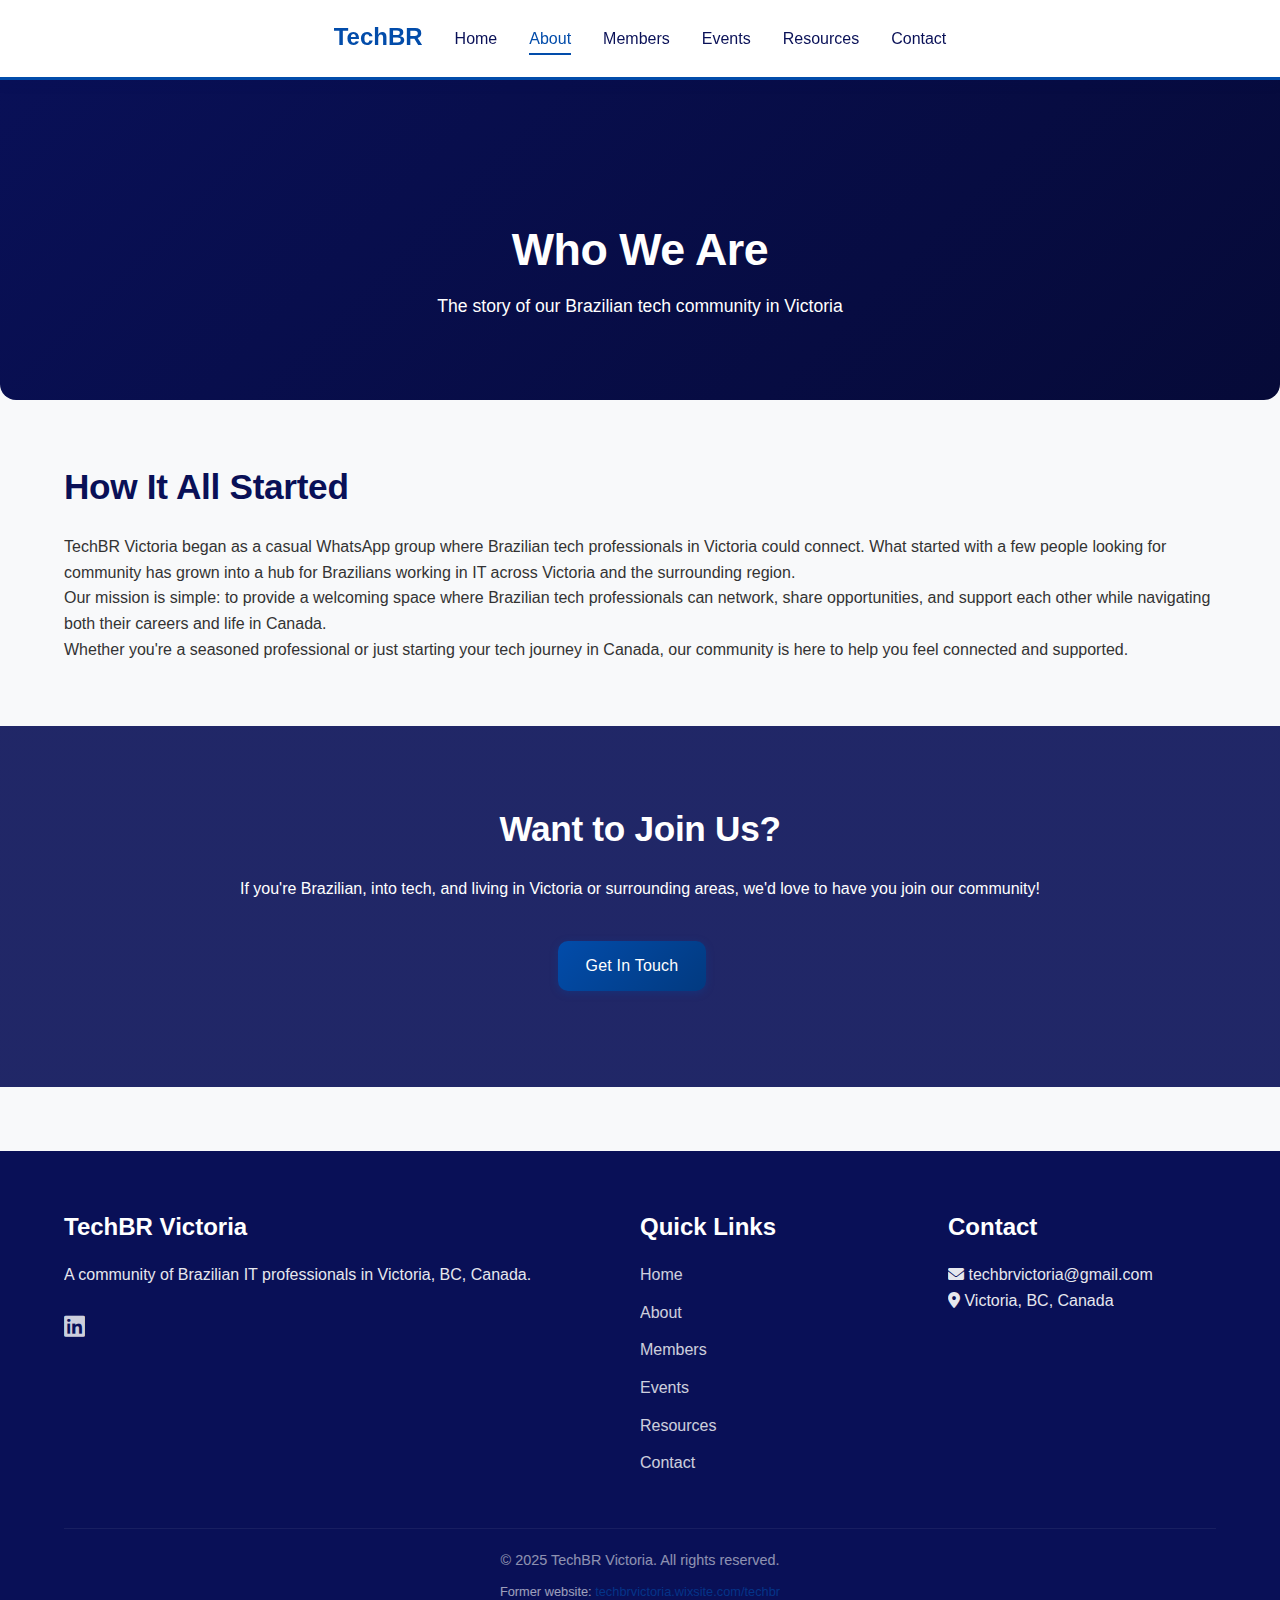
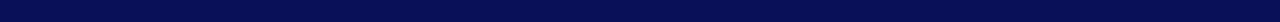
<file: about.html>
<!DOCTYPE html>
<html lang="en">
<head>
    <meta charset="UTF-8">
    <meta name="viewport" content="width=device-width, initial-scale=1.0">
    <title>About Us - TechBR Victoria</title>
    <meta name="description" content="Learn about our friendly community of Brazilian tech folks in Victoria, BC">
    
    <!-- Favicon setup -->
    <link rel="apple-touch-icon" sizes="180x180" href="images/favicon/apple-touch-icon.png">
    <link rel="icon" type="image/png" sizes="32x32" href="images/favicon/favicon-32x32.png">
    <link rel="icon" type="image/png" sizes="16x16" href="images/favicon/favicon-16x16.png">
    <link rel="manifest" href="images/favicon/site.webmanifest">
    <link rel="shortcut icon" href="images/favicon/favicon.ico">
    <meta name="theme-color" content="#024CAA">
    
    <link rel="stylesheet" href="css/styles.css">
    <link rel="stylesheet" href="https://cdnjs.cloudflare.com/ajax/libs/font-awesome/6.0.0/css/all.min.css">
</head>
<body>
    <header>
        <div class="container">
            <div class="logo">
                <a href="index.html">
                    <span style="font-family: 'Poppins', sans-serif; font-size: 24px; font-weight: 700; line-height: 1;">TechBR</span>
                </a>
            </div>
            <nav>
                <ul>
                    <li><a href="index.html">Home</a></li>
                    <li><a href="about.html" class="active">About</a></li>
                    <li><a href="members.html">Members</a></li>
                    <li><a href="events.html">Events</a></li>
                    <li><a href="resources.html">Resources</a></li>
                    <li><a href="contact.html">Contact</a></li>
                </ul>
                <div class="menu-toggle">
                    <i class="fas fa-bars"></i>
                </div>
            </nav>
        </div>
    </header>

    <section class="page-header">
        <div class="container">
            <h1>Who We Are</h1>
            <p>The story of our Brazilian tech community in Victoria</p>
        </div>
    </section>

    <section class="about-story">
        <div class="container">
            <div class="story-content">
                <h2>How It All Started</h2>
                <p>TechBR Victoria began as a casual WhatsApp group where Brazilian tech professionals in Victoria could connect. What started with a few people looking for community has grown into a hub for Brazilians working in IT across Victoria and the surrounding region.</p>
                
                <p>Our mission is simple: to provide a welcoming space where Brazilian tech professionals can network, share opportunities, and support each other while navigating both their careers and life in Canada.</p>

                <p>Whether you're a seasoned professional or just starting your tech journey in Canada, our community is here to help you feel connected and supported.</p>
            </div>
        </div>
    </section>

    <section class="cta">
        <div class="container">
            <h2>Want to Join Us?</h2>
            <p>If you're Brazilian, into tech, and living in Victoria or surrounding areas, we'd love to have you join our community!</p>
            <a href="contact.html" class="btn primary">Get In Touch</a>
        </div>
    </section>

    <div id="footer-placeholder"></div>
    <script>
        fetch('footer-template.html')
            .then(response => response.text())
            .then(html => {
                document.getElementById('footer-placeholder').innerHTML = html;
            })
            .catch(err => console.error('Error loading footer:', err));
    </script>

    <script src="js/main.js"></script>
</body>
</html>
</file>
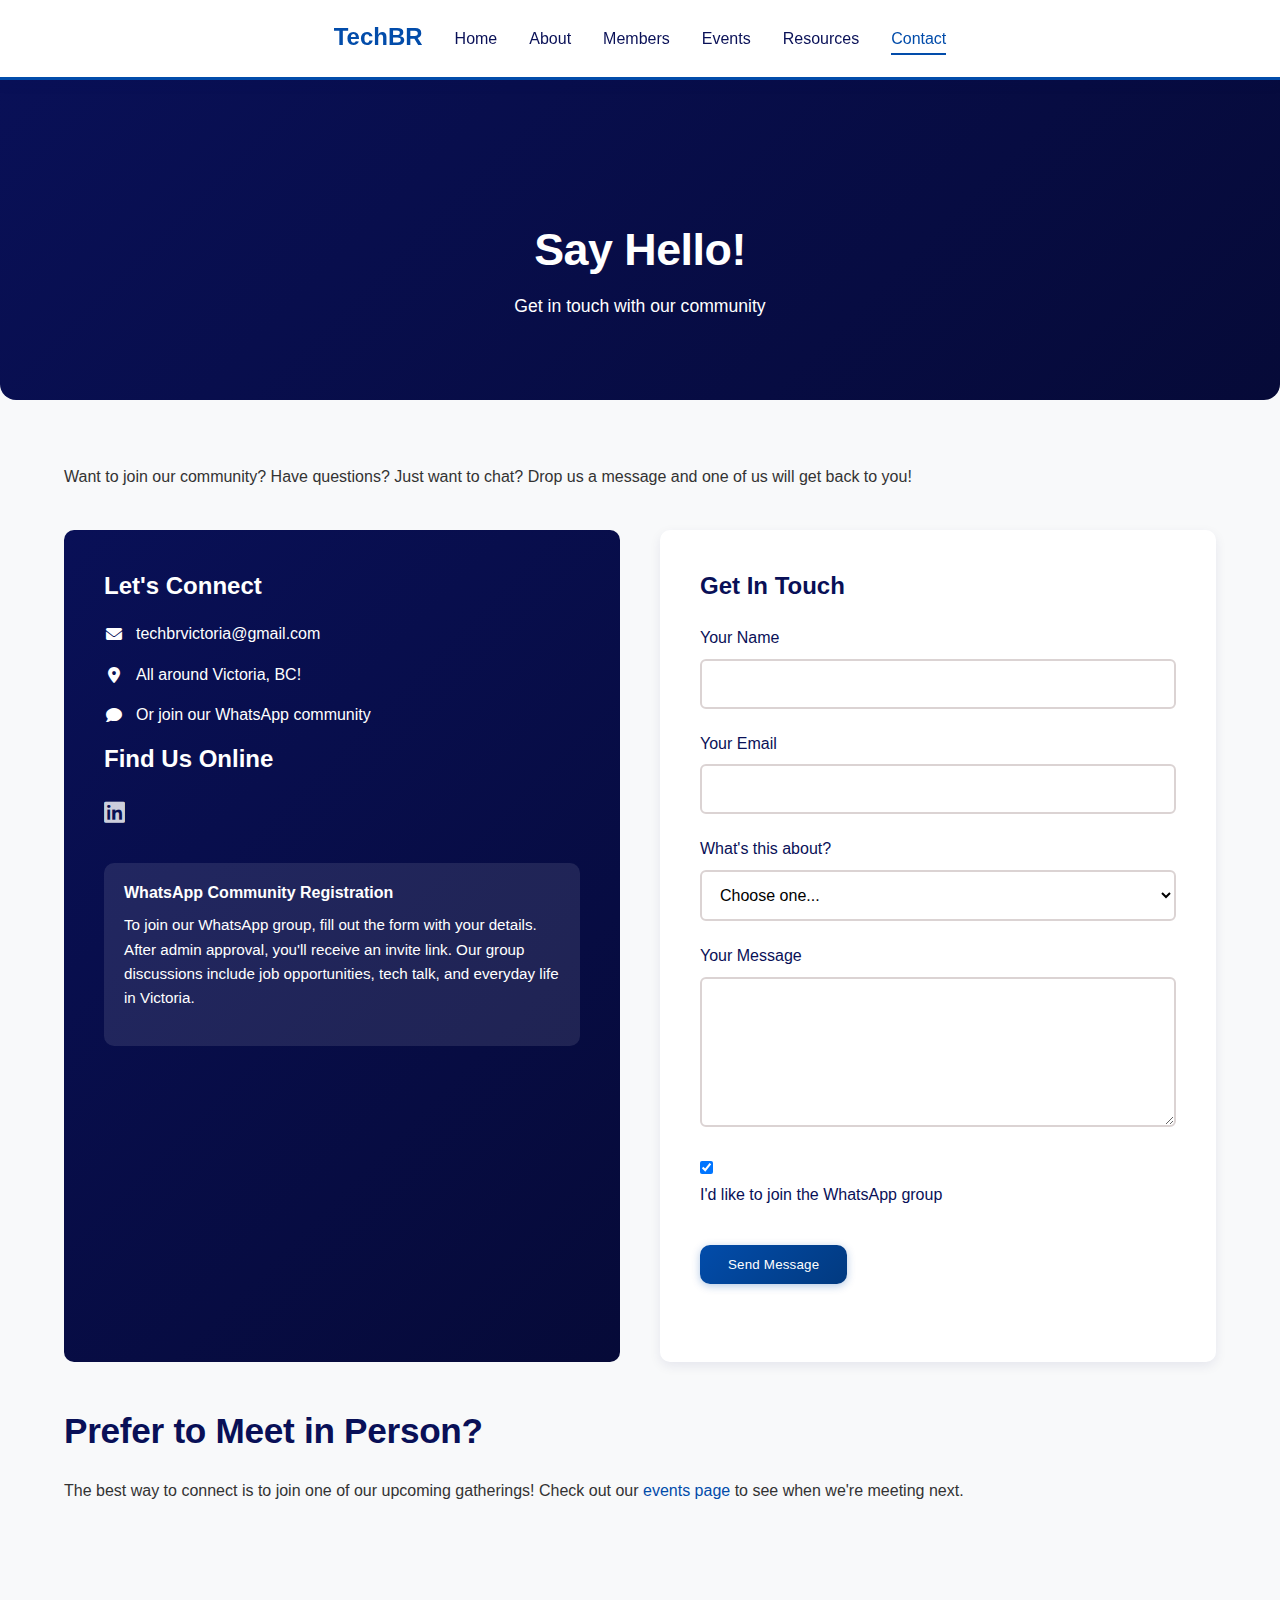
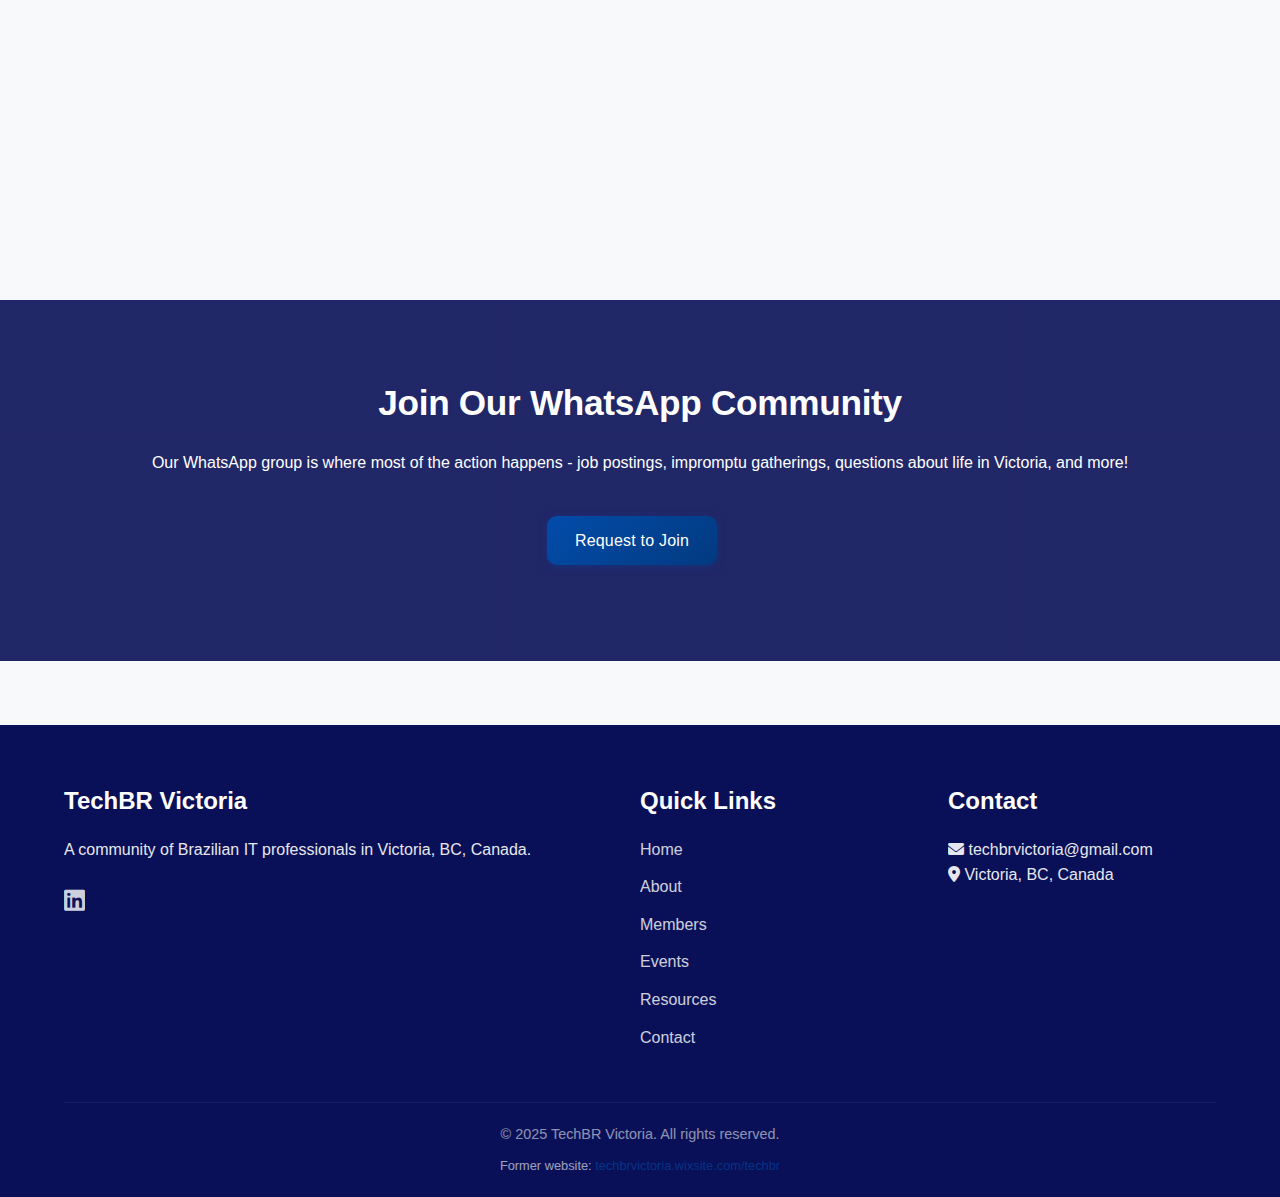
<file: contact.html>
<!DOCTYPE html>
<html lang="en">
<head>
  <meta charset="UTF-8">
  <meta name="viewport" content="width=device-width, initial-scale=1.0">
  <title>Contact Us - TechBR Victoria</title>
  <meta name="description" content="Get in touch with the Brazilian IT professionals community in Victoria, BC">
  
  <!-- Favicon setup -->
  <link rel="apple-touch-icon" sizes="180x180" href="images/favicon/apple-touch-icon.png">
  <link rel="icon" type="image/png" sizes="32x32" href="images/favicon/favicon-32x32.png">
  <link rel="icon" type="image/png" sizes="16x16" href="images/favicon/favicon-16x16.png">
  <link rel="manifest" href="images/favicon/site.webmanifest">
  <link rel="shortcut icon" href="images/favicon/favicon.ico">
  <meta name="theme-color" content="#024CAA">
  
  <link rel="stylesheet" href="css/styles.css">
  <link rel="stylesheet" href="https://cdnjs.cloudflare.com/ajax/libs/font-awesome/6.0.0/css/all.min.css">
</head>
<body>
  <header>
    <div class="container">
      <div class="logo">
        <a href="index.html">
          <span style="font-family: 'Poppins', sans-serif; font-size: 24px; font-weight: 700; line-height: 1;">TechBR</span>
        </a>
      </div>
      <nav>
        <ul>
          <li><a href="index.html">Home</a></li>
          <li><a href="about.html">About</a></li>
          <li><a href="members.html">Members</a></li>
          <li><a href="events.html">Events</a></li>
          <li><a href="resources.html">Resources</a></li>
          <li><a href="contact.html" class="active">Contact</a></li>
        </ul>
        <div class="menu-toggle">
          <i class="fas fa-bars"></i>
        </div>
      </nav>
    </div>
  </header>

  <section class="page-header">
    <div class="container">
      <h1>Say Hello!</h1>
      <p>Get in touch with our community</p>
    </div>
  </section>

  <section class="contact-main">
    <div class="container">
      <p class="contact-intro">Want to join our community? Have questions? Just want to chat? Drop us a message and one of us will get back to you!</p>
      
      <div class="contact-container">
        <div class="contact-info">
          <h3>Let's Connect</h3>
          <p><i class="fas fa-envelope"></i> techbrvictoria@gmail.com</p>
          <p><i class="fas fa-map-marker-alt"></i> All around Victoria, BC!</p>
          <p><i class="fas fa-comment"></i> Or join our WhatsApp community</p>
          
          <div class="social-contact">
            <h3>Find Us Online</h3>
            <div class="social-links">
              <a href="https://www.linkedin.com/company/techbr-victoria/" target="_blank"><i class="fab fa-linkedin"></i></a>
            </div>
          </div>
          
          <div class="connect-highlight">
            <h4>WhatsApp Community Registration</h4>
            <p>To join our WhatsApp group, fill out the form with your details. After admin approval, you'll receive an invite link. Our group discussions include job opportunities, tech talk, and everyday life in Victoria.</p>
          </div>
        </div>
        
        <div class="contact-form">
          <h3>Get In Touch</h3>
          <form id="contactForm" action="#" method="POST" novalidate aria-labelledby="formTitle">
            <h4 id="formTitle" class="sr-only">Contact Form</h4>
            <div aria-live="polite" id="formFeedback" class="form-feedback"></div>
            
            <div class="form-group">
              <label for="name">Your Name</label>
              <input type="text" id="name" name="name" class="form-control" required 
                     autocomplete="name" aria-required="true">
            </div>
            
            <div class="form-group">
              <label for="email">Your Email</label>
              <input type="email" id="email" name="email" class="form-control" required 
                     autocomplete="email" aria-required="true" 
                     pattern="[^@\s]+@[^@\s]+\.[^@\s]+">
            </div>
            
            <div class="form-group">
              <label for="subject">What's this about?</label>
              <select id="subject" name="subject" class="form-control" required aria-required="true">
                <option value="" selected disabled>Choose one...</option>
                <option value="register">Join WhatsApp Group</option>
                <option value="event">Event Idea</option>
                <option value="question">General Question</option>
              </select>
            </div>
            
            <div class="form-group">
              <label for="message">Your Message</label>
              <textarea id="message" name="message" class="form-control" required 
                        aria-required="true" rows="4"></textarea>
            </div>
            
            <div class="form-group form-checkbox">
              <input type="checkbox" id="whatsapp" name="whatsapp" checked>
              <label for="whatsapp">I'd like to join the WhatsApp group</label>
            </div>
            
            <!-- Honeypot field to catch bots -->
            <div class="hp-field" aria-hidden="true">
              <label for="website">Website (leave empty)</label>
              <input type="text" id="website" name="website" autocomplete="off" tabindex="-1">
            </div>
            
            <div class="form-group">
              <button type="submit" class="btn primary" id="submitBtn">
                <span>Send Message</span>
                <span class="spinner hidden"></span>
              </button>
            </div>
          </form>
        </div>
      </div>
      
      <div class="contact-alternatives">
        <br>
        <h2 style="margin-top: 20px;">Prefer to Meet in Person?</h2>
        <p>The best way to connect is to join one of our upcoming gatherings! Check out our <a href="events.html">events page</a> to see when we're meeting next.</p>
        <br>
        <div class="map-container">
          <iframe src="https://www.google.com/maps/embed?pb=!1m18!1m12!1m3!1d42362.90141927008!2d-123.37853326354642!3d48.433864211392835!2m3!1f0!2f0!3f0!3m2!1i1024!2i768!4f13.1!3m3!1m2!1s0x548f738bddb06171%3A0x38e8f3741ebb48ed!2sVictoria%2C%20BC%2C%20Canada!5e0!3m2!1sen!2sus!4v1650209000000!5m2!1sen!2sus" width="100%" height="300" style="border:0;" allowfullscreen="" loading="lazy" referrerpolicy="no-referrer-when-downgrade"></iframe>
        </div>
      </div>
    </div>
  </section>

  <section class="whatsapp-group">
    <div class="container">
      <h2>Join Our WhatsApp Community</h2>
      <p>Our WhatsApp group is where most of the action happens - job postings, impromptu gatherings, questions about life in Victoria, and more!</p>
      <a href="#contactForm" class="btn primary">Request to Join</a>
    </div>
  </section>

  <div id="footer-placeholder"></div>
  <script>
    fetch('footer-template.html')
      .then(response => response.text())
      .then(html => {
        document.getElementById('footer-placeholder').innerHTML = html;
      })
      .catch(err => console.error('Error loading footer:', err));
  </script>

  <script src="https://cdn.emailjs.com/dist/email.min.js"></script>
  <script src="js/emailjs-config.js"></script>
  <script src="js/form-recovery.js"></script>
  <script src="js/main.js"></script>
  <script src="js/contact.js"></script>

  <style>
    .hp-field {
      display: none !important;
    }
    
    .sr-only {
      position: absolute;
      width: 1px;
      height: 1px;
      padding: 0;
      margin: -1px;
      overflow: hidden;
      clip: rect(0, 0, 0, 0);
      white-space: nowrap;
      border-width: 0;
    }
    
    .spinner {
      display: inline-block;
      width: 1rem;
      height: 1rem;
      border: 2px solid rgba(255,255,255,0.3);
      border-radius: 50%;
      border-top-color: #fff;
      animation: spin 1s linear infinite;
      margin-left: 0.5rem;
    }
    
    @keyframes spin {
      to { transform: rotate(360deg); }
    }
    
    .hidden {
      display: none;
    }
  </style>
</body>
</html>
</file>
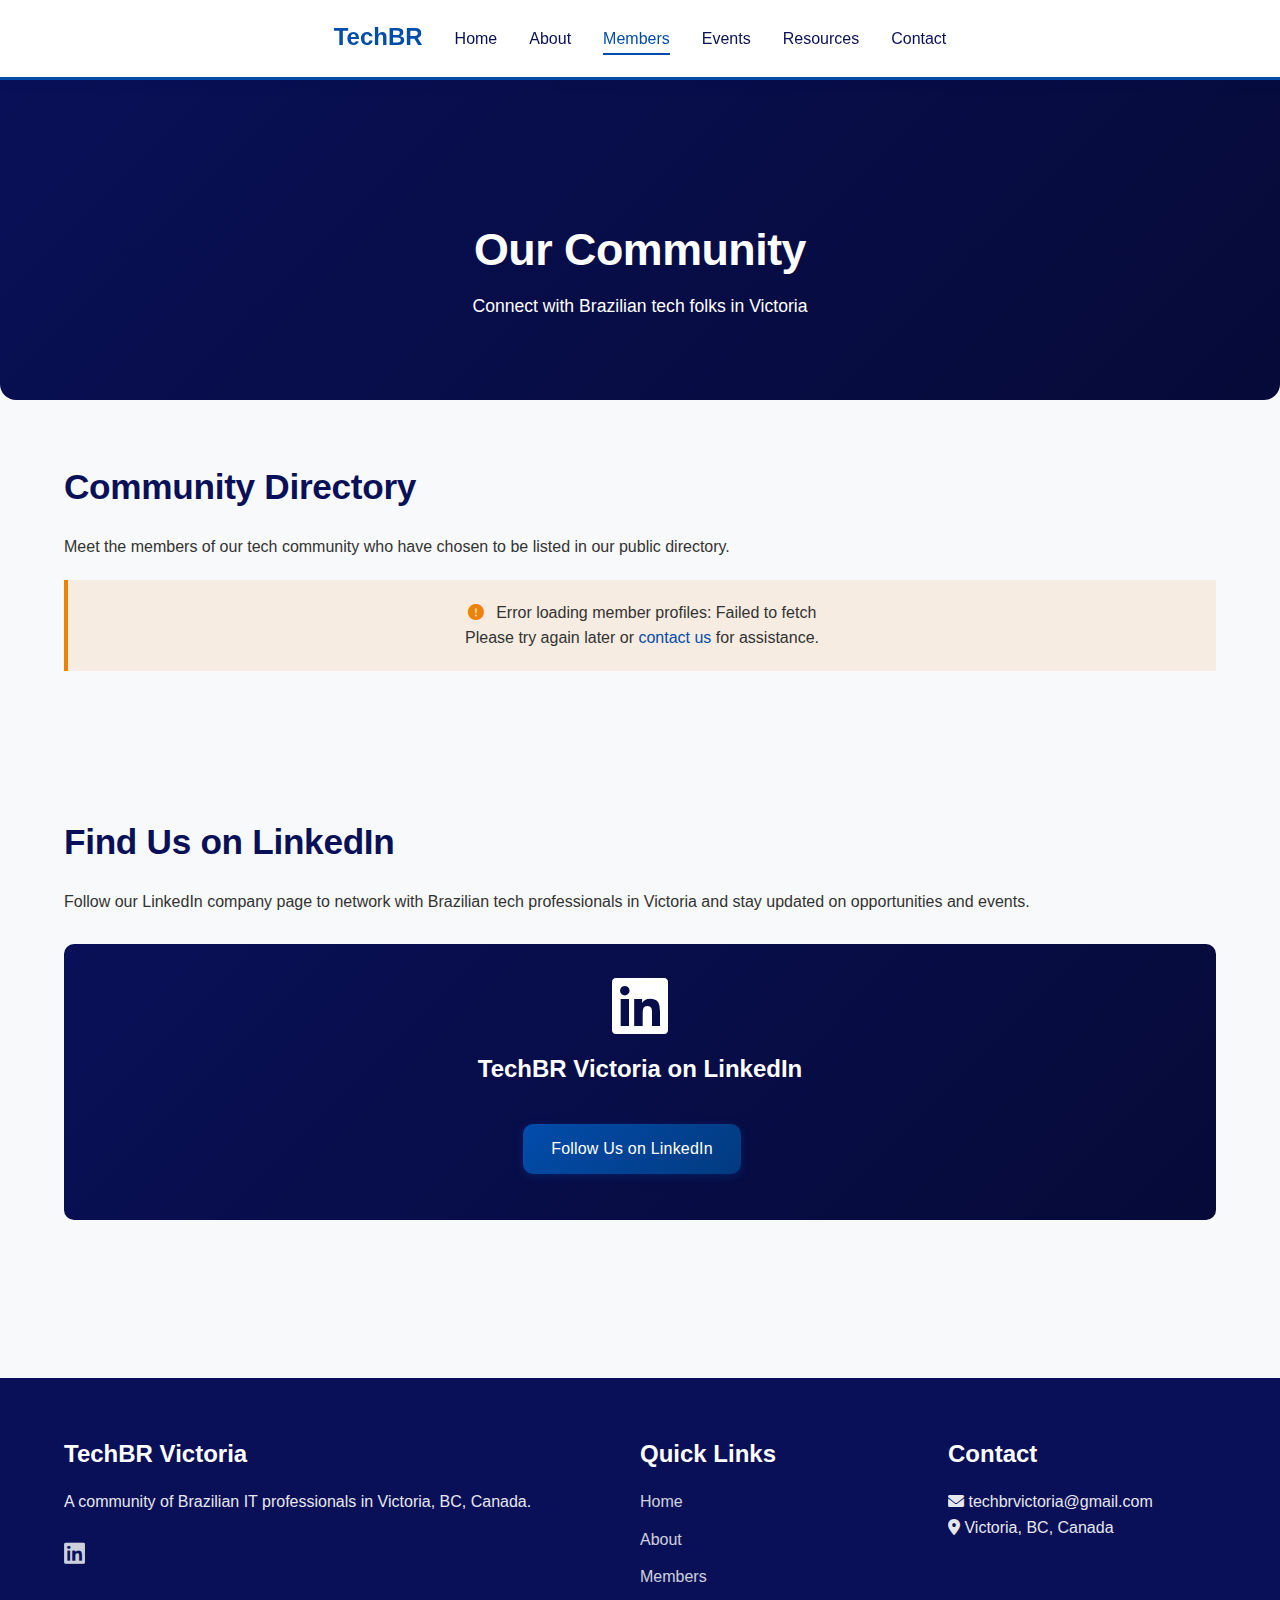
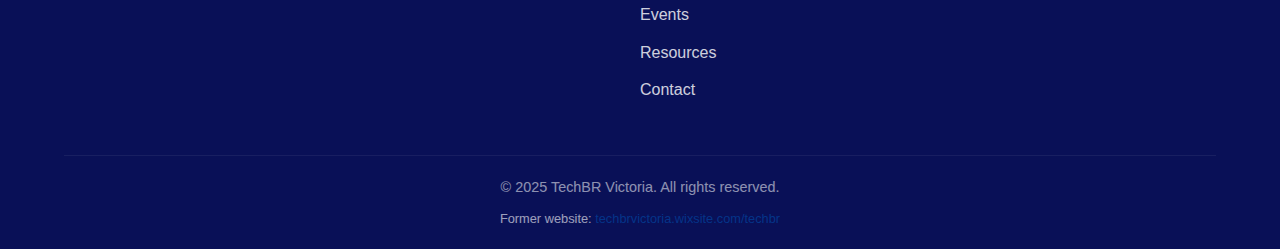
<file: members.html>
<!DOCTYPE html>
<html lang="en">
<head>
    <meta charset="UTF-8">
    <meta name="viewport" content="width=device-width, initial-scale=1.0">
    <title>Our Community - TechBR Victoria</title>
    <meta name="description" content="Connect with Brazilian tech folks in our Victoria, BC community">
    
    <!-- Favicon setup -->
    <link rel="apple-touch-icon" sizes="180x180" href="images/favicon/apple-touch-icon.png">
    <link rel="icon" type="image/png" sizes="32x32" href="images/favicon/favicon-32x32.png">
    <link rel="icon" type="image/png" sizes="16x16" href="images/favicon/favicon-16x16.png">
    <link rel="manifest" href="images/favicon/site.webmanifest">
    <link rel="shortcut icon" href="images/favicon/favicon.ico">
    <meta name="theme-color" content="#024CAA">
    
    <link rel="stylesheet" href="css/styles.css">
    <link rel="stylesheet" href="https://cdnjs.cloudflare.com/ajax/libs/font-awesome/6.0.0/css/all.min.css">
</head>
<body>
    <header>
        <div class="container">
            <div class="logo">
                <a href="index.html">
                    <span style="font-family: 'Poppins', sans-serif; font-size: 24px; font-weight: 700; line-height: 1;">TechBR</span>
                </a>
            </div>
            <nav>
                <ul>
                    <li><a href="index.html">Home</a></li>
                    <li><a href="about.html">About</a></li>
                    <li><a href="members.html" class="active">Members</a></li>
                    <li><a href="events.html">Events</a></li>
                    <li><a href="resources.html">Resources</a></li>
                    <li><a href="contact.html">Contact</a></li>
                </ul>
                <div class="menu-toggle">
                    <i class="fas fa-bars"></i>
                </div>
            </nav>
        </div>
    </header>

    <section class="page-header">
        <div class="container">
            <h1>Our Community</h1>
            <p>Connect with Brazilian tech folks in Victoria</p>
        </div>
    </section>

    <section class="members-section">
        <div class="container">
            <h2>Community Directory</h2>
            <p>Meet the members of our tech community who have chosen to be listed in our public directory.</p>
            
            <div id="members-container">
                <!-- Members will be loaded dynamically from Google Sheets -->
                <div class="loading-state">
                    <i class="fas fa-spinner fa-spin"></i> Loading members...
                </div>
            </div>
        </div>
    </section>

    <section class="linkedin-integration">
        <div class="container">
            <h2>Find Us on LinkedIn</h2>
            <p>Follow our LinkedIn company page to network with Brazilian tech professionals in Victoria and stay updated on opportunities and events.</p>
            
            <div class="linkedin-group">
                <i class="fab fa-linkedin"></i>
                <h3>TechBR Victoria on LinkedIn</h3>
                <a href="https://www.linkedin.com/company/techbr-victoria/" target="_blank" class="btn primary">Follow Us on LinkedIn</a>
            </div>
        </div>
    </section>

    <div id="footer-placeholder"></div>
    <script>
        fetch('footer-template.html')
            .then(response => response.text())
            .then(html => {
                document.getElementById('footer-placeholder').innerHTML = html;
            })
            .catch(err => console.error('Error loading footer:', err));
    </script>

    <script src="js/main.js"></script>
    <script src="js/members.js"></script>
</body>
</html>
</file>
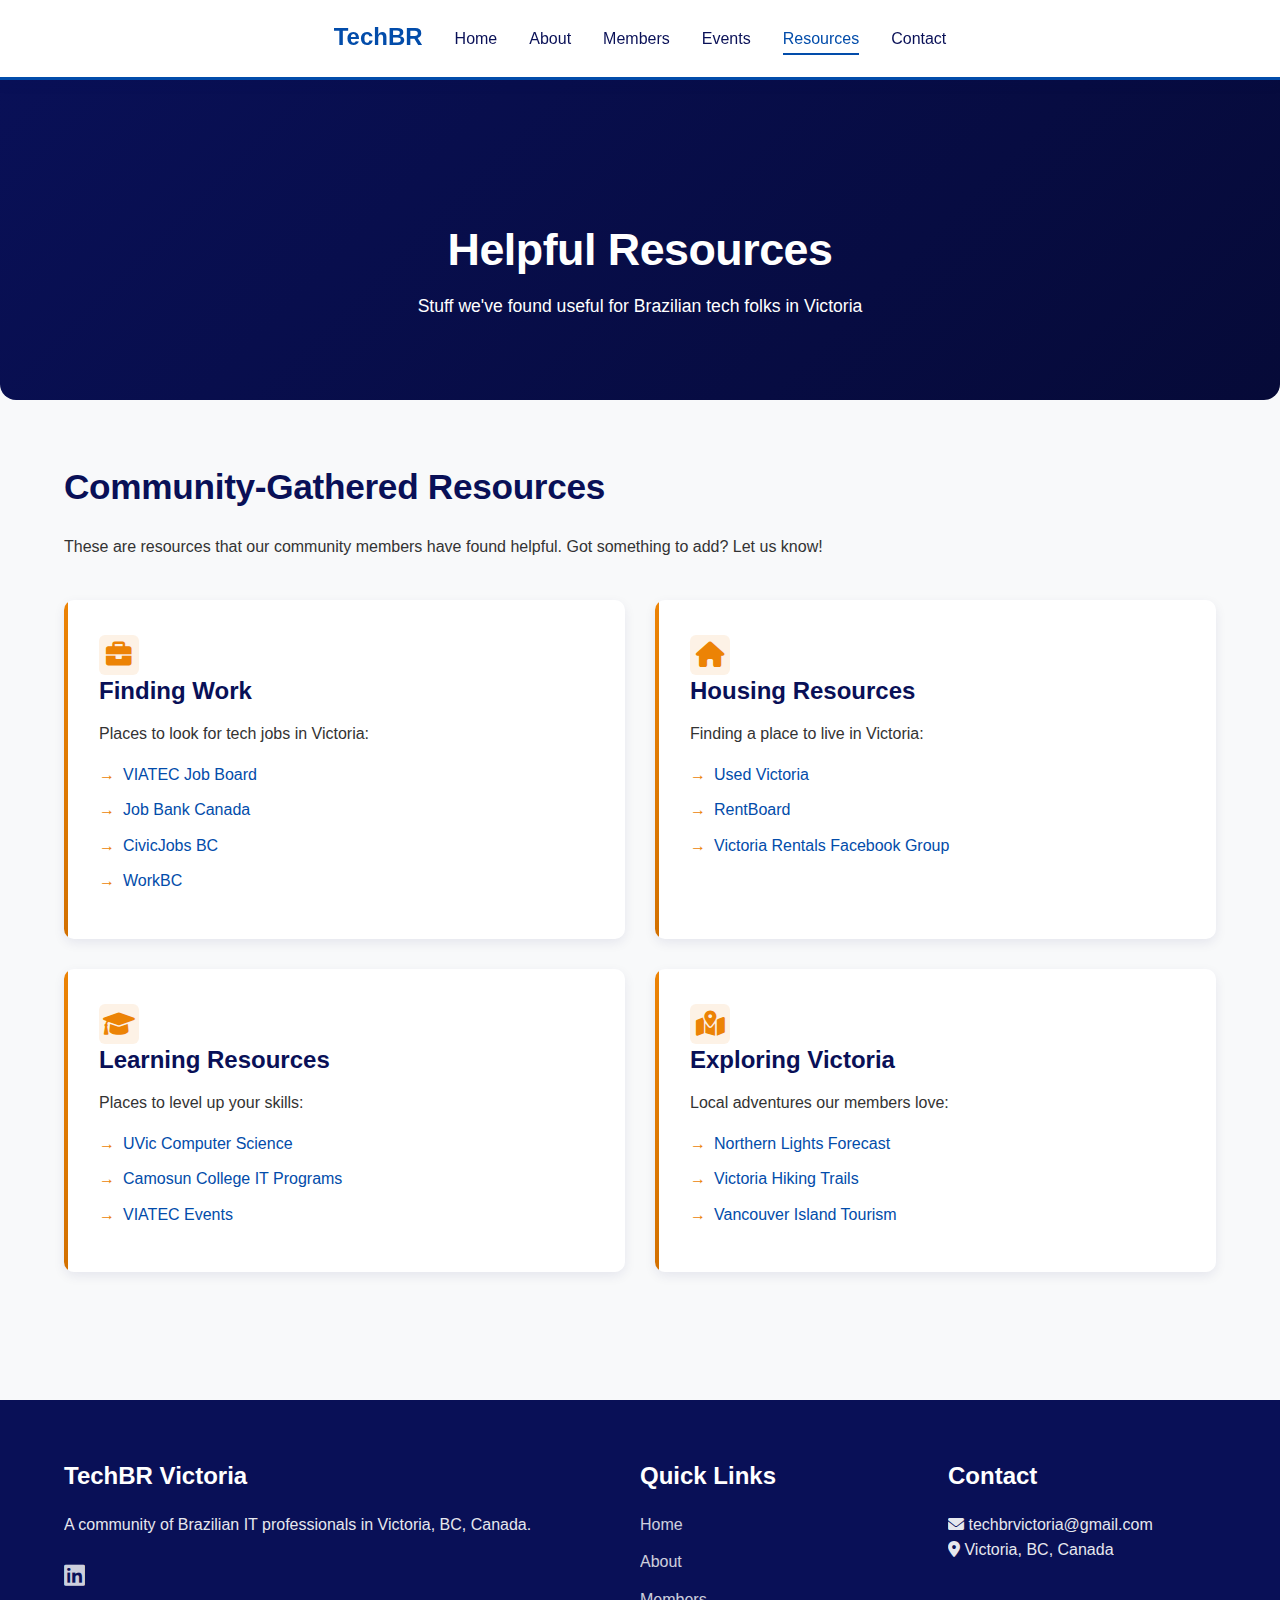
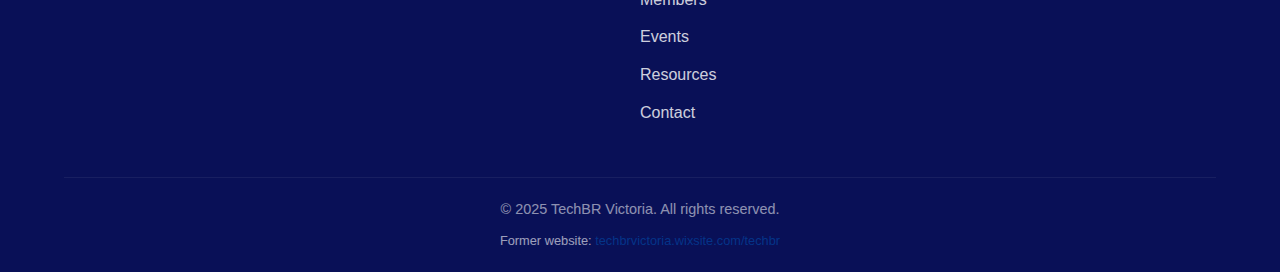
<file: resources.html>
<!DOCTYPE html>
<html lang="en">
<head>
    <meta charset="UTF-8">
    <meta name="viewport" content="width=device-width, initial-scale=1.0">
    <title>Resources - TechBR Victoria</title>
    <meta name="description" content="Useful resources for Brazilian IT professionals living and working in Victoria, BC">
    
    <!-- Favicon setup -->
    <link rel="apple-touch-icon" sizes="180x180" href="images/favicon/apple-touch-icon.png">
    <link rel="icon" type="image/png" sizes="32x32" href="images/favicon/favicon-32x32.png">
    <link rel="icon" type="image/png" sizes="16x16" href="images/favicon/favicon-16x16.png">
    <link rel="manifest" href="images/favicon/site.webmanifest">
    <link rel="shortcut icon" href="images/favicon/favicon.ico">
    <meta name="theme-color" content="#024CAA">
    
    <link rel="stylesheet" href="css/styles.css">
    <link rel="stylesheet" href="https://cdnjs.cloudflare.com/ajax/libs/font-awesome/6.0.0/css/all.min.css">
</head>
<body>
    <header>
        <div class="container">
            <div class="logo">
                <a href="index.html">
                    <span style="font-family: 'Poppins', sans-serif; font-size: 24px; font-weight: 700; line-height: 1;">TechBR</span>
                </a>
            </div>
            <nav>
                <ul>
                    <li><a href="index.html">Home</a></li>
                    <li><a href="about.html">About</a></li>
                    <li><a href="members.html">Members</a></li>
                    <li><a href="events.html">Events</a></li>
                    <li><a href="resources.html" class="active">Resources</a></li>
                    <li><a href="contact.html">Contact</a></li>
                </ul>
                <div class="menu-toggle">
                    <i class="fas fa-bars"></i>
                </div>
            </nav>
        </div>
    </header>

    <section class="page-header">
        <div class="container">
            <h1>Helpful Resources</h1>
            <p>Stuff we've found useful for Brazilian tech folks in Victoria</p>
        </div>
    </section>

    <section class="resources-main">
        <div class="container">
            <h2>Community-Gathered Resources</h2>
            <p>These are resources that our community members have found helpful. Got something to add? Let us know!</p>
            
            <div class="resources-grid">
                <div class="resource-card">
                    <i class="fas fa-briefcase"></i>
                    <h3>Finding Work</h3>
                    <p>Places to look for tech jobs in Victoria:</p>
                    <ul>
                        <li><a href="https://www.viatec.ca/jobs" target="_blank">VIATEC Job Board</a></li>
                        <li><a href="https://www.jobbank.gc.ca" target="_blank">Job Bank Canada</a></li>
                        <li><a href="https://www.civicjobs.ca" target="_blank">CivicJobs BC</a></li>
                        <li><a href="https://www.workbc.ca" target="_blank">WorkBC</a></li>
                    </ul>
                </div>
                
                <div class="resource-card">
                    <i class="fas fa-home"></i>
                    <h3>Housing Resources</h3>
                    <p>Finding a place to live in Victoria:</p>
                    <ul>
                        <li><a href="https://www.usedvictoria.com" target="_blank">Used Victoria</a></li>
                        <li><a href="https://www.rentboard.ca/victoria" target="_blank">RentBoard</a></li>
                        <li><a href="https://www.facebook.com/groups/victoriarentalsonline" target="_blank">Victoria Rentals Facebook Group</a></li>
                    </ul>
                </div>
                
                <div class="resource-card">
                    <i class="fas fa-graduation-cap"></i>
                    <h3>Learning Resources</h3>
                    <p>Places to level up your skills:</p>
                    <ul>
                        <li><a href="https://www.uvic.ca/engineering/computerscience" target="_blank">UVic Computer Science</a></li>
                        <li><a href="https://camosun.ca/programs/information-computer-systems" target="_blank">Camosun College IT Programs</a></li>
                        <li><a href="https://www.viatec.ca/cpages/events-and-education" target="_blank">VIATEC Events</a></li>
                    </ul>
                </div>
                
                <div class="resource-card">
                    <i class="fas fa-map-marked-alt"></i>
                    <h3>Exploring Victoria</h3>
                    <p>Local adventures our members love:</p>
                    <ul>
                        <li><a href="https://www.auroraforecast.com/" target="_blank">Northern Lights Forecast</a></li>
                        <li><a href="https://www.victoriatrails.com/" target="_blank">Victoria Hiking Trails</a></li>
                        <li><a href="https://www.hellobc.com/places-to-go/vancouver-island/" target="_blank">Vancouver Island Tourism</a></li>
                    </ul>
                </div>
            </div>
        </div>
    </section>

    <div id="footer-placeholder"></div>
    <script>
        fetch('footer-template.html')
            .then(response => response.text())
            .then(html => {
                document.getElementById('footer-placeholder').innerHTML = html;
            })
            .catch(err => console.error('Error loading footer:', err));
    </script>

    <script src="js/main.js"></script>
</body>
</html>
</file>
<file: css/styles.css>
@import 'variables.css';

/* Global styles */
* {
    margin: 0;
    padding: 0;
    box-sizing: border-box;
}

body {
    font-family: 'Inter', sans-serif;
    color: var(--body-text);
    background-color: var(--background-color);
    line-height: 1.6;
    margin: 0;
    padding: 0;
}

.container {
    max-width: var(--container-width);
    margin: 0 auto;
    padding: 0 var(--space-lg);
}

/* Typography */
h1, h2, h3, h4, h5, h6 {
    font-family: 'Poppins', sans-serif;
    margin-bottom: var(--space-lg);
    line-height: 1.3;
    color: var(--dark-text);
    font-weight: 600;
}

h1 {
    font-size: 2.8rem;
    font-weight: 700;
    letter-spacing: -0.5px;
}

h2 {
    font-size: 2.2rem;
    letter-spacing: -0.3px;
}

h3 {
    font-size: 1.5rem;
}

a {
    color: var(--primary-color);
    text-decoration: none;
    transition: var(--transition);
}

a:hover {
    color: #023A80; /* Darker blue for hover states */
}

img {
    max-width: 100%;
    height: auto;
}

section {
    padding: var(--space-xxl) 0;
}

/* Buttons */
.btn {
    display: inline-block;
    padding: 12px 28px;
    border-radius: var(--border-radius);
    transition: var(--transition);
    font-weight: 500;
    text-align: center;
    cursor: pointer;
    border: none;
    margin-right: var(--space-md);
    margin-top: var(--space-md); /* added margin-top for spacing */
    margin-bottom: var(--space-md);
    font-family: 'Poppins', sans-serif;
    letter-spacing: 0.2px;
}

.btn.primary {
    background: var(--gradient-primary);
    color: var(--light-text);
    box-shadow: 0 2px 8px rgba(2, 76, 170, 0.3);
}

.btn.primary:hover {
    transform: translateY(-2px);
    box-shadow: 0 4px 12px rgba(2, 76, 170, 0.4);
}

.btn.secondary {
    background: transparent;
    border: 2px solid var(--primary-color);
    color: var(--primary-color);
}

.btn.secondary:hover {
    background-color: var(--primary-color);
    color: var (--light-text);
    transform: translateY(-2px);
}

.btn.view-profile {
    margin-top: var(--space-lg); /* increased margin for spacing */
}

/* New rule for member cards' View Profile button */
.member-card .btn.view-profile {
    margin-top: var(--space-xl); /* increased spacing for members */
}

/* Header */
header {
    background-color: var(--light-bg);
    box-shadow: var(--box-shadow);
    position: fixed;
    width: 100%;
    top: 0;
    z-index: 1000;
    height: var(--header-height);
    display: flex;
    align-items: center;
    border-bottom: 3px solid var(--primary-color);
}

header .container {
    display: flex;
    justify-content: space-between;
    align-items: center;
}

.logo img {
    height: 42px;
}

nav {
    display: flex;
    align-items: center;
}

nav ul {
    display: flex;
    list-style: none;
}

nav ul li {
    margin-left: var(--space-xl);
}

nav ul li a {
    color: var(--dark-text);
    font-weight: 500;
    position: relative;
    padding: var(--space-sm) 0;
    font-family: 'Poppins', sans-serif;
}

nav ul li a::after {
    content: '';
    position: absolute;
    width: 0;
    height: 2px;
    bottom: 0;
    left: 0;
    background-color: var(--primary-color);
    transition: var(--transition);
}

nav ul li a:hover::after,
nav ul li a.active::after {
    width: 100%;
}

nav ul li a.active {
    color: var(--primary-color);
}

/* Removed unused language-toggle CSS rules */

.menu-toggle {
    display: none;
    font-size: 1.5rem;
    cursor: pointer;
}

/* Hero Section */
.hero {
    background: linear-gradient(rgba(9, 16, 87, 0.85), rgba(9, 16, 87, 0.85)), 
                url('../images/victoria-skyline.jpg') no-repeat center center;
    background-size: cover;
    color: var(--light-text);
    text-align: center;
    padding: 180px 0 120px;
    margin-top: var(--header-height);
}

.hero h1 {
    font-size: 3.8rem;
    margin-bottom: var(--space-md);
    color: var(--light-text);
}

.hero p {
    font-size: 1.2rem;
    max-width: 700px;
    margin: 0 auto var(--space-xl);
}

.highlight {
    color: var(--secondary-color);
    font-weight: 700;
}

/* Features Section */
.features {
    background-color: var(--light-bg);
}

.features .container {
    display: grid;
    grid-template-columns: repeat(4, 1fr);
    gap: 30px;
}

.feature-card {
    background-color: var(--light-bg);
    padding: 40px 25px;
    border-radius: var(--border-radius);
    box-shadow: var(--box-shadow);
    text-align: center;
    transition: var(--transition);
    position: relative;
    overflow: hidden;
}

.feature-card::before {
    content: '';
    position: absolute;
    top: 0;
    left: 0;
    right: 0;
    height: 4px;
    background: var(--gradient-primary);
}

.feature-card:hover {
    transform: translateY(-8px);
    box-shadow: var(--box-shadow-hover);
}

.feature-card i {
    font-size: 3rem;
    color: var(--primary-color);
    margin-bottom: 25px;
    display: inline-block;
}

/* Events Section */
.upcoming-events {
    text-align: center;
}

.events-container {
    display: grid;
    grid-template-columns: repeat(3, 1fr);
    gap: 30px;
    margin-bottom: 40px;
}

.event-card {
    background-color: #ffffff;
    border: 1px solid #e0e0e0;
    border-radius: 8px;
    box-shadow: 0 4px 8px rgba(0, 0, 0, 0.1);
    margin: 30px 0; /* updated spacing above and below */
    overflow: hidden;
}

.event-card:hover {
    transform: translateY(-5px);
    box-shadow: var(--box-shadow-hover);
}

.event-image {
    height: 200px;
    overflow: hidden;
}

.event-image img {
    width: 100%;
    height: 100%;
    object-fit: cover;
    transition: var(--transition);
}

.event-card:hover .event-image img {
    transform: scale(1.05);
}

.event-details {
    padding: var(--space-lg);
    flex: 1;
    display: flex;
    flex-direction: column;
}

.event-date {
    display: flex;
    align-items: center;
    margin-bottom: 15px;
    color: var(--primary-color);
}

.event-date i {
    margin-right: 10px;
}

/* New CSS rules for event cards */
.event-card-header {
    background-color: #024CAA;
    color: #ffffff;
    padding: 20px;
}

.event-card-header h2 {
    margin: 0;
    font-size: 1.5rem;
    color: #ffffff; /* updated title color */
}

.event-card-body {
    padding: 20px;
    color: #333333;
}

.event-card-body p {
    margin: 10px 0;
}

/* Testimonials Section */
.testimonials {
    background: var(--gradient-dark);
    color: var(--light-text);
    text-align: center;
    border-radius: var(--border-radius-lg);
    margin: var(--space-xl) 0;
    padding: 80px 0;
}

.testimonials h2 {
    color: var(--light-text);
    margin-bottom: var(--space-xl);
}

.testimonial {
    background-color: rgba(255, 255, 255, 0.1);
    padding: 40px;
    border-radius: var(--border-radius);
    margin: 0 auto;
    max-width: 800px;
    backdrop-filter: blur(10px);
    box-shadow: var(--box-shadow);
}

.testimonial p {
    font-size: 1.3rem;
    font-style: italic;
    margin-bottom: 30px;
    line-height: 1.7;
    color: var(--light-text);
}

/* Page Header */
.page-header {
    background: var(--gradient-dark);
    color: var(--light-text);
    text-align: center;
    padding: 140px 0 80px;
    margin-top: var(--header-height);
    border-radius: 0 0 var(--border-radius-lg) var(--border-radius-lg);
}

.page-header h1 {
    color: var(--light-text);
}

.page-header p {
    color: var(--light-text);
    margin-top: -10px;
    font-size: 1.1rem;
}

/* About Page Styles */
.about-mission .container {
    display: grid;
    grid-template-columns: 1fr 1fr;
    gap: 60px;
    align-items: center;
}

/* WhatsApp registration section */
.whatsapp-registration {
    background-color: var(--medium-bg);
    padding: 80px 0;
    border-radius: var(--border-radius-lg);
    margin: var(--space-xxl) 0;
}

.registration-process {
    display: grid;
    grid-template-columns: 100px 1fr;
    gap: 40px;
    align-items: center;
    background-color: var(--light-bg);
    padding: 50px;
    border-radius: var (--border-radius);
    box-shadow: var(--box-shadow);
}

.process-icon {
    font-size: 4rem;
    color: #25D366;
    text-align: center;
    background: rgba(37, 211, 102, 0.1);
    width: 100px;
    height: 100px;
    line-height: 100px;
    border-radius: 50%;
}

.registration-steps {
    margin: 25px 0;
    padding-left: 20px;
    counter-reset: step-counter;
    list-style: none;
}

.registration-steps li {
    margin-bottom: 20px;
    padding-left: 45px;
    position: relative;
}

.registration-steps li::before {
    content: counter(step-counter);
    counter-increment: step-counter;
    position: absolute;
    left: 0;
    top: -2px;
    background: var(--primary-color);
    color: white;
    width: 30px;
    height: 30px;
    border-radius: 50%;
    text-align: center;
    line-height: 30px;
}

/* Community photos grid on homepage */
.photo-grid {
    display: grid;
    grid-template-columns: repeat(4, 1fr);
    gap: 15px;
    margin-top: 30px;
}

.photo-item {
    border-radius: var(--border-radius);
    overflow: hidden;
    height: 220px;
    box-shadow: var(--box-shadow);
    transition: var(--transition);
}

.photo-item:hover {
    transform: scale(1.03);
    box-shadow: var(--box-shadow-hover);
}

.photo-item img {
    width: 100%;
    height: 100%;
    object-fit: cover;
    transition: var(--transition);
}

.photo-item:hover img {
    transform: scale(1.08);
}

/* Contact Page Styles */
.contact-container {
    display: grid;
    grid-template-columns: 1fr 1fr;
    gap: 40px;
    margin-top: 40px;
}

.contact-info {
    background: var(--gradient-dark);
    color: var(--light-text);
    padding: 40px;
    border-radius: var(--border-radius);
    height: 100%;
}

.contact-info h3, 
.contact-info h4 {
    color: var(--light-text);
    margin-bottom: 20px;
}

.contact-info p {
    margin-bottom: 15px;
    display: flex;
    align-items: center;
    color: var(--light-text);
}

.contact-info i {
    margin-right: 12px;
    width: 20px;
    text-align: center;
}

.contact-form {
    background-color: var(--light-bg);
    padding: 40px;
    border-radius: var(--border-radius);
    box-shadow: var(--box-shadow);
}

.form-group {
    margin-bottom: 22px;
}

.form-group label {
    display: block;
    margin-bottom: 8px;
    font-weight: 500;
    color: var(--dark-text);
}

.form-control {
    width: 100%;
    padding: 14px;
    border: 2px solid var(--medium-bg);
    border-radius: var(--border-radius-sm);
    font-size: 1rem;
    background-color: var(--light-bg);
    transition: var(--transition);
    font-family: 'Inter', sans-serif;
}

.form-control:focus {
    border-color: var(--primary-color);
    outline: none;
    box-shadow: 0 0 0 3px rgba(2, 76, 170, 0.2);
}

textarea.form-control {
    min-height: 150px;
    resize: vertical;
}

/* Footer */
footer {
    background-color: var(--dark-color);
    color: var(--light-text);
    padding: 60px 0 20px;
    margin-top: var(--space-xxl);
    border-radius: var(--border-radius-lg) var (--border-radius-lg) 0 0;
}

footer h3 {
    color: var(--light-text);
    margin-bottom: 20px;
}

footer p {
    color: var (--light-text);
    opacity: 0.9;
}

.footer-content {
    display: grid;
    grid-template-columns: 2fr 1fr 1fr;
    gap: 40px;
    margin-bottom: 40px;
}

.social-links {
    margin-top: 20px;
}

.social-links a {
    display: inline-block;
    margin-right: 15px;
    font-size: 1.5rem;
    color: var(--light-text);
    opacity: 0.8;
    transition: var(--transition);
}

.social-links a:hover {
    color: var(--secondary-color);
    opacity: 1;
    transform: translateY(-3px);
}

.footer-section ul {
    list-style: none;
}

.footer-section ul li {
    margin-bottom: 12px;
}

.footer-section ul li a {
    color: var(--light-text);
    opacity: 0.8;
    transition: var(--transition);
}

.footer-section ul li a:hover {
    color: var(--secondary-color);
    opacity: 1;
    padding-left: 5px;
}

.footer-bottom {
    text-align: center;
    padding-top: 20px;
    border-top: 1px solid rgba(255, 255, 255, 0.1);
    color: var(--light-text);
    opacity: 0.6;
    font-size: 0.9rem;
}

/* Resources Page Styles */
.resources-grid {
    display: grid;
    grid-template-columns: repeat(auto-fit, minmax(400px, 1fr));
    gap: 30px;
    margin-top: 40px;
}

.resource-card {
    background-color: var(--light-bg);
    padding: 35px;
    border-radius: var(--border-radius);
    box-shadow: var(--box-shadow);
    transition: var(--transition);
    position: relative;
    overflow: hidden;
}

.resource-card::before {
    content: '';
    position: absolute;
    top: 0;
    left: 0;
    bottom: 0;
    width: 4px;
    background: var(--gradient-secondary);
}

.resource-card:hover {
    transform: translateY(-6px);
    box-shadow: var(--box-shadow-hover);
}

.resource-card h3 {
    color: var(--dark-text);
    margin-bottom: 15px;
    display: flex;
    align-items: center;
}

.resource-card i {
    font-size: 1.6rem;
    color: var(--secondary-color);
    margin-right: 12px;
    background: rgba(236, 131, 5, 0.1);
    width: 40px;
    height: 40px;
    line-height: 40px;
    text-align: center;
    border-radius: var(--border-radius-sm);
}

.resource-card ul {
    list-style-type: none;
    margin-top: 15px;
}

.resource-card li {
    margin-bottom: 10px;
    position: relative;
    padding-left: 24px;
}

.resource-card li:before {
    content: "→";
    color: var(--secondary-color);
    position: absolute;
    left: 0;
}

/* Join Us CTA */
.join-us, 
.cta,
.whatsapp-group {
    background: linear-gradient(rgba(9, 16, 87, 0.9), rgba(9, 16, 87, 0.9)); /* Removed URL reference to victoria-beach.jpg */
    background-size: cover;
    color: var(--light-text);
    text-align: center;
    padding: 80px 0;
}

.join-us h2, 
.cta h2,
.whatsapp-group h2 {
    color: var(--light-text);
}

.join-us p, 
.cta p,
.whatsapp-group p {
    color: var(--light-text);
    margin-bottom: var(--space-lg);
}

/* LinkedIn Group Styling */
.linkedin-group {
    background: var(--gradient-dark);
    color: var(--light-text);
    padding: 30px;
    border-radius: var(--border-radius);
    text-align: center;
    margin: 30px 0;
}

.linkedin-group i {
    font-size: 4rem;
    color: var(--light-text);
    margin-bottom: 15px;
}

.linkedin-group h3 {
    color: var(--light-text);
    margin-bottom: var(--space-lg);
}

/* Connect Highlight Box */
.connect-highlight {
    background-color: rgba(255, 255, 255, 0.1);
    padding: 20px;
    border-radius: var(--border-radius);
    margin-top: 30px;
}

.connect-highlight h4 {
    color: var(--light-text);
    margin-bottom: 10px;
}

.connect-highlight p {
    color: var(--light-text);
    font-size: 0.95rem;
}

/* Responsive Styles */
@media (max-width: 1024px) {
    .features .container,
    .photo-grid {
        grid-template-columns: repeat(2, 1fr);
    }
    
    .events-container,
    .members-container {
        grid-template-columns: repeat(2, 1fr);
    }
}

@media (max-width: 768px) {
    .menu-toggle {
        display: block;
    }
    
    nav {
        display: flex;
        justify-content: flex-end;
        align-items: center;
        width: auto;
    }
    
    nav ul {
        display: none;
        position: absolute;
        top: var(--header-height);
        left: 0;
        width: 100%;
        flex-direction: column;
        background-color: var(--light-bg);
        box-shadow: var(--box-shadow);
    }
    
    nav ul.active {
        display: flex;
    }
    
    nav ul li {
        margin: 0;
    }
    
    nav ul li a {
        display: block;
        padding: 15px 20px;
    }
    
    .menu-toggle {
        order: 2;
    }
    
    /* Ensure header container keeps logo left and nav right */
    header .container {
        justify-content: space-between;
        width: 100%;
    }
    
    nav {
        flex: 1;
        width: 100%;
        display: flex;
        align-items: center;
        justify-content: flex-end;
    }
    
    .about-mission .container,
    .contact-container {
        grid-template-columns: 1fr;
    }
    
    .footer-content {
        grid-template-columns: 1fr;
    }
    
    .registration-process {
        grid-template-columns: 1fr;
        text-align: center;
    }
    
    .process-icon {
        margin: 0 auto 20px;
    }
}

@media (max-width: 480px) {
    .features .container,
    .values-grid,
    .events-container,
    .members-container,
    .team-grid,
    .photo-grid {
        grid-template-columns: 1fr;
    }
    
    .hero h1 {
        font-size: 2rem;
    }
    
    .registration-steps li {
        padding-left: 35px;
    }

    /* Adjust header height for iPhone */
    header {
        height: 60px; /* Reduced header height */
    }
    /* Adjust hero section for smaller screens */
    .hero {
        padding: 120px 0 80px; /* Less vertical padding */
    }
    .hero h1 {
        font-size: 2.2rem; /* Smaller main title */
    }
    .hero p {
        font-size: 1rem; /* Reduced paragraph size */
    }
    /* Adjust buttons for easier tapping */
    .btn {
        padding: 10px 20px;
        font-size: 0.9rem;
    }
    /* Increase tap area of navigation links */
    nav ul li a {
        padding: 12px 15px;
    }
    /* Reduce container side padding */
    .container {
        padding: 0 var(--space-md);
    }
    /* Adjust overall section spacing */
    section {
        padding: var(--space-xl) 0;
    }
}
</file>
